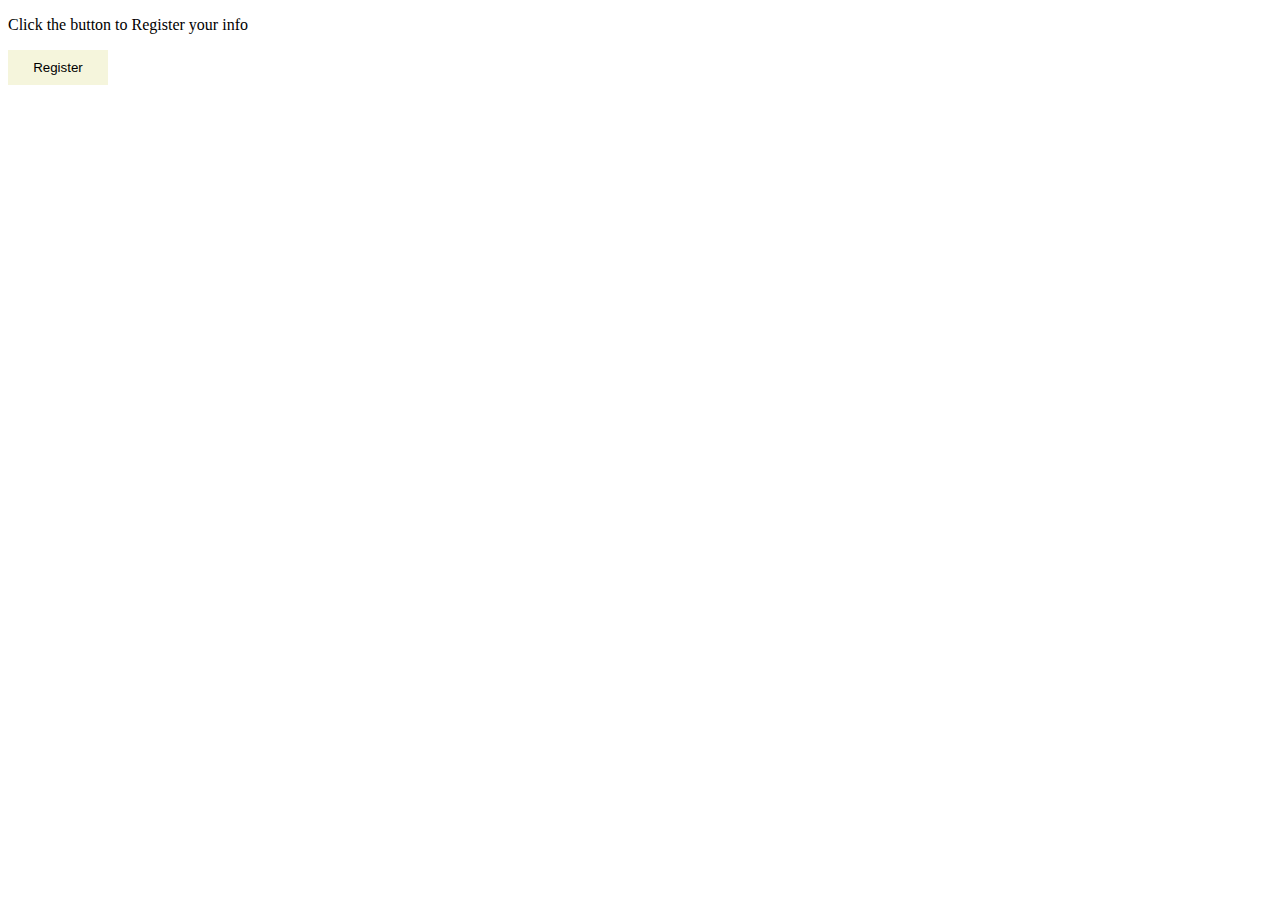
<file: Lab1/index.html>
<!DOCTYPE html>
<html lang="en">
<head>
    <meta charset="UTF-8">
    <meta name="viewport" content="width=device-width, initial-scale=1.0">
    <title>LabJs</title>
    <link rel="stylesheet" href="style.css">
</head>
<body>
    <div class="info">
        <p>Click the button to Register your info</p>
        <button onclick="personInfo()">Register </button>
        <p id="demo"></p>
        <div id="grade">

        </div>
    </div>
    



     <script src="index.js"></script>
</body>
</html>
</file>
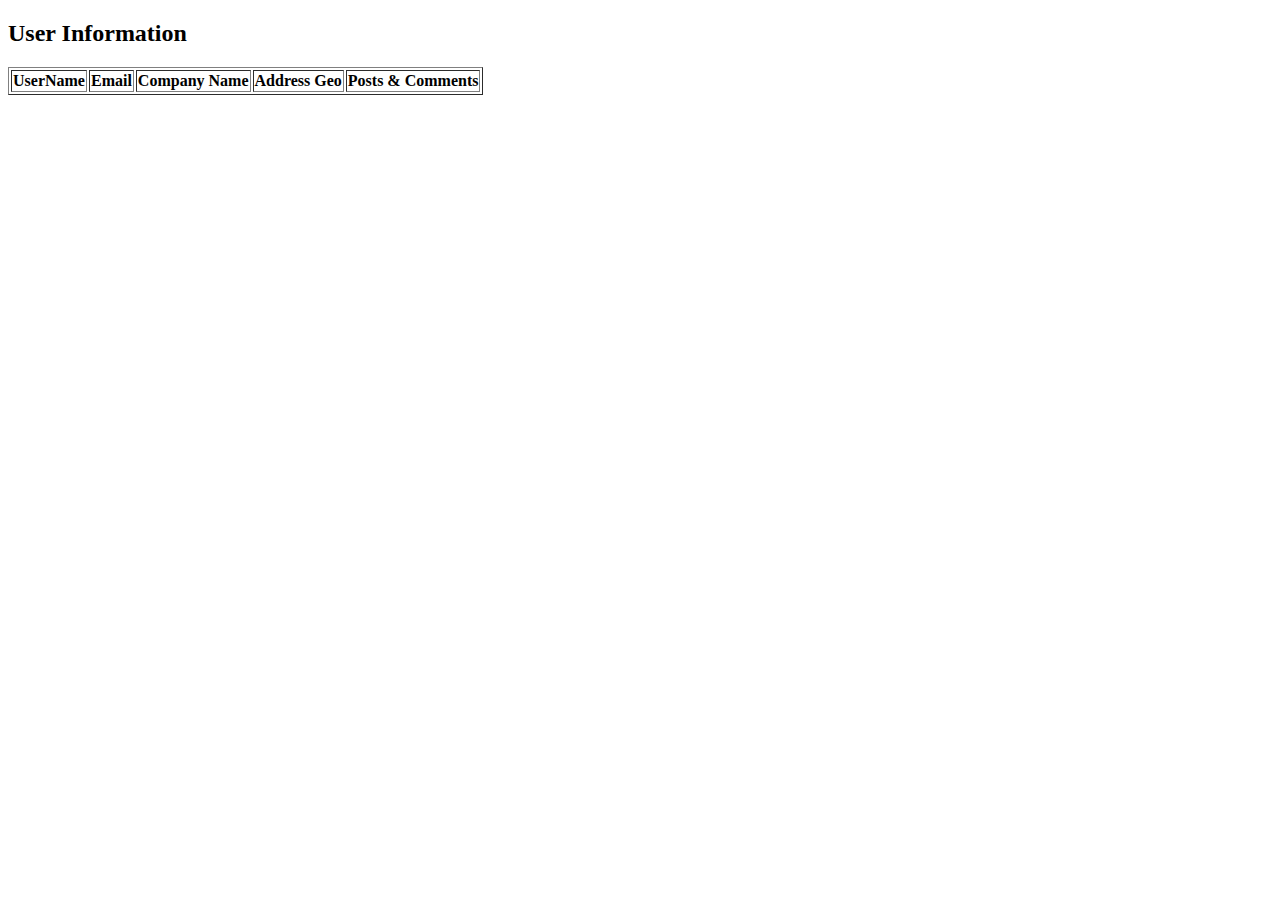
<file: Lab5/index.html>
<!DOCTYPE html>
<html lang="en">
<head>
    <meta charset="UTF-8">
    <meta name="viewport" content="width=device-width, initial-scale=1.0">
    <title>Document</title>
</head>
<body>
   
    <h2>User Information</h2>
    <table id="usersTable" border="1">
        <thead>
            <tr>
                <th>UserName</th>
                <th>Email</th>
                <th>Company Name</th>
                <th>Address Geo</th>
                <th>Posts & Comments</th>
            </tr>
        </thead>
        <tbody>
           
        </tbody>
    </table>
    <script src="index.js"></script>
</body>
</html>
</file>
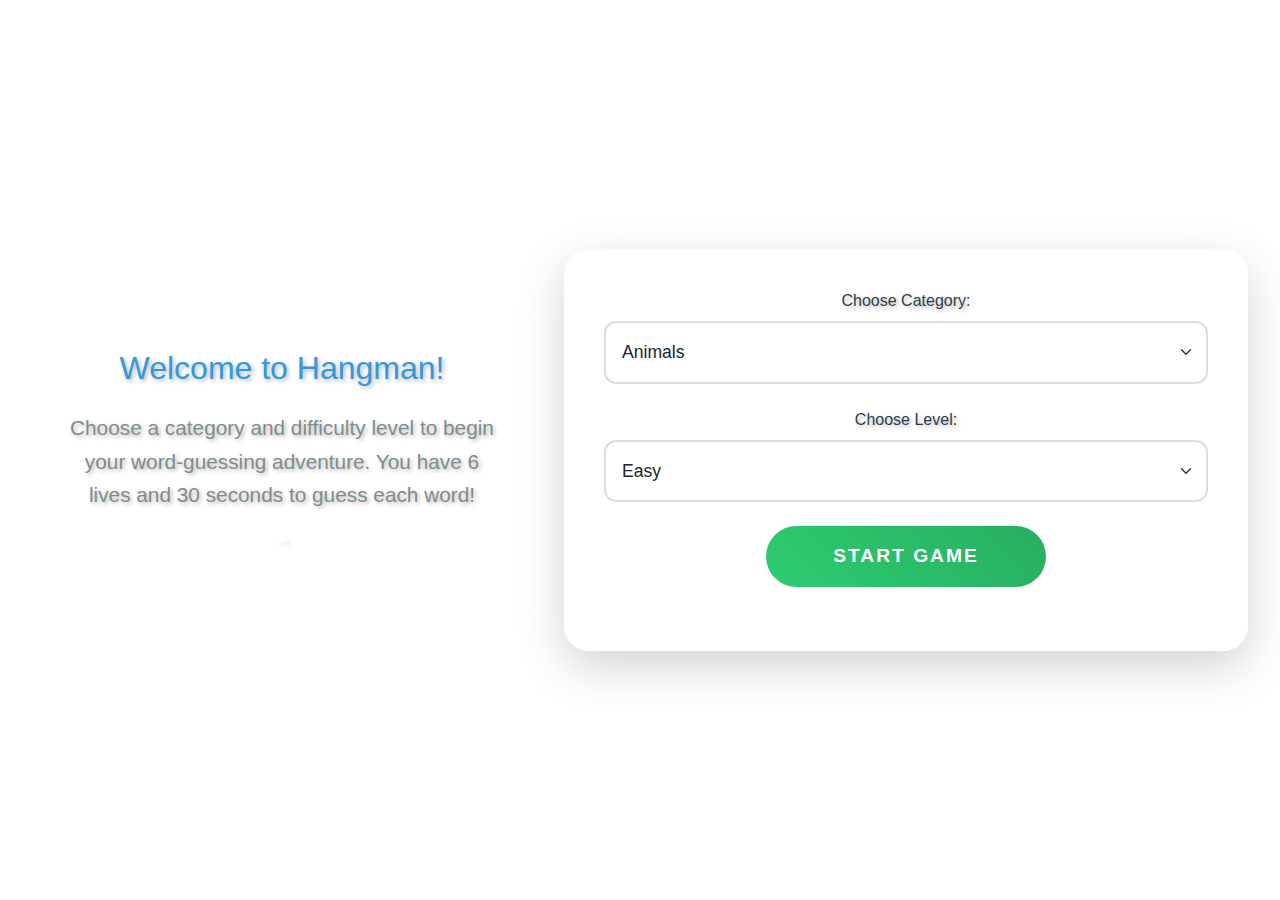
<file: Lab6/index.html>
<!DOCTYPE html>
<html lang="en">
<head>
    <meta charset="UTF-8">
    <meta name="viewport" content="width=device-width, initial-scale=1.0">
    <title>Hangman Game</title>
    <link href="https://cdn.jsdelivr.net/npm/bootstrap@5.3.0-alpha1/dist/css/bootstrap.min.css" rel="stylesheet">
    <link rel="stylesheet" href="style.css">
</head>
<body>
    <div class="container-fluid h-100 d-flex justify-content-center align-items-center">
        <div class="left-side" id="leftside">
            <h2>Welcome to Hangman!</h2>
            <p>Choose a category and difficulty level to begin your word-guessing adventure. You have 6 lives and 30 seconds to guess each word!</p>
            <div class="arrow">→</div>
        </div>
        <div class="game-card shadow-lg p-5 right-side">
            <div id="categorySelect">
                <label for="category" class="form-label">Choose Category:</label>
                <select id="category" class="form-select">
                    <option value="animals">Animals</option>
                    <option value="movies">Movies</option>
                    <option value="countries">Countries</option>
                </select>
            </div>
            <div id="levelSelect">
                <label for="level" class="form-label">Choose Level:</label>
                <select id="level" class="form-select">
                    <option value="easy">Easy</option>
                    <option value="medium">Medium</option>
                    <option value="hard">Hard</option>
                </select>
                <button id="startGame" class="btn">Start Game</button>
            </div>
            <div id="gameArea" style="display: none;">
                <h2 id="selectedCategory"></h2>
                <div class="game-stats">
                    <div class="stat-item">
                        <div class="stat-label">Timer:</div>
                        <div id="timer" class="stat-value">00:00</div>
                    </div>
                    <div class="stat-item">
                        <div class="stat-label">Lives:</div>
                        <div id="lives" class="stat-value">6</div>
                    </div>
                </div>
                <div class="hearts-container" id="livesDisplay"></div>
                <p id="wordProgress"></p>
                <input type="text" id="guessInput" maxlength="1" placeholder="Enter a letter" disabled>
                <button id="submitGuess" class="btn" disabled>Submit Guess</button>
                <button id="hintButton" class="btn" disabled>Use Hint</button>
                <p id="hint" style="display: none;"></p>
                <p id="message"></p>
                <button id="tryagain" class="btn" style="display: none;">Play Again</button>
            </div>
        </div>
    </div>
    <script type="module" src="game.js"></script>
</body>
</html>
</file>
<file: Lab1/style.css>
button{
    border: none;
    padding: 10px;
    background-color: beige;
 
    width: 100px;
}
</file>
<file: Lab6/style.css>
body {
    min-height: 100vh;
    /* background-color: #ccc;  */
    font-family: 'Segoe UI', Tahoma, Geneva, Verdana, sans-serif;
    color: #333; 
}

.container-fluid {
    min-height: 100vh;
    gap: 2rem;
    padding: 2rem;
}

.game-card {
    background: rgba(255, 255, 255, 0.95);
    border-radius: 25px;
    width: 700px; 
    box-shadow: 0 15px 35px rgba(0, 0, 0, 0.1);
    transition: transform 0.3s ease;
    padding: 2.5rem !important;
}

.game-card:hover {
    transform: translateY(-5px);
}

.left-side {
    color: #fff; 
    max-width: 500px;
    text-align: center;
    padding: 2rem;
    text-shadow: 2px 2px 4px rgba(0, 0, 0, 0.3);
}

.right-side {
    color: #2c3e50; 
    max-width: 700px; 
    text-align: center;
    padding: 2rem;
    text-shadow: 2px 2px 4px rgba(0, 0, 0, 0.3);
}

.left-side h2 {
    font-size: 2rem;
    margin-bottom: 1.5rem;
    color: #3498db;
}

.left-side p {
    font-size: 1.3rem; 
    line-height: 1.6;
    color: #7f8c8d; 
}

#gameArea {
    text-align: center;
    width: 100%;
    max-width: 1200px;
    padding: 2rem;
    margin: 0 auto;
}

#wordProgress {
    font-size: 3.5rem; 
    letter-spacing: 1.2rem;
    margin: 2rem 0;
    font-family: 'Courier New', monospace;
    font-weight: bold;
    color: #34495e; 
}

#guessInput {
    text-align: center;
    font-size: 2rem; 
    width: 200px; 
  
    margin: 1.5rem auto;
    display: block;
    border: 3px solid #3498db;
    border-radius: 15px;
    transition: all 0.3s ease;
    background-color: #fff; 
    color: #2c3e50; 
}

#guessInput:focus {
    outline: none;
    border-color: #2980b9; 
    box-shadow: 0 0 15px rgba(52, 152, 219, 0.4);
    transform: scale(1.05);
}

.btn {
    display: block;
    width: 280px;
    margin: 1.5rem auto;
    padding: 1rem;
    border: none;
    border-radius: 50px;
    cursor: pointer;
    font-weight: bold;
    font-size: 1.2rem;
    transition: all 0.3s ease;
    text-transform: uppercase;
    letter-spacing: 2px;
}

#startGame {
    background: linear-gradient(45deg, #2ecc71, #27ae60);
    color: white;
}

#submitGuess {
    background: linear-gradient(45deg, #3498db, #2980b9);
    color: white;
}

#hintButton {
    background: linear-gradient(45deg, #f1c40f, #f39c12);
    color: white;
}

#tryagain {
    background: linear-gradient(45deg, #9b59b6, #8e44ad);
    color: white;
}

.btn:hover:not(:disabled) {
    transform: scale(1.05);
    box-shadow: 0 8px 20px rgba(0, 0, 0, 0.2);
}

.btn:disabled {
    opacity: 0.6;
    cursor: not-allowed;
}

#hint {
    color: #f39c12;
    font-size: 1.2rem;
    padding: 1.5rem;
    margin: 1.5rem 0;
    background: rgba(243, 156, 18, 0.1);
    border-radius: 15px;
}

.game-stats {
    display: flex;
    justify-content: center;
    gap: 3rem;
    margin: 2rem 0;
    padding: 1.5rem;
    background: rgba(52, 152, 219, 0.1);
    border-radius: 15px;
}

.stat-item {
    text-align: center;
    background: white;
    padding: 1rem 2rem;
    border-radius: 12px;
    box-shadow: 0 4px 12px rgba(0, 0, 0, 0.1);
}

.stat-label {
    font-size: 1.1rem;
    color: #7f8c8d;
    margin-bottom: 0.5rem;
}

.stat-value {
    font-size: 2rem;
    font-weight: bold;
    color: #2c3e50;
}

.form-select {
    width: 100%;
    padding: 1rem;
    font-size: 1.1rem;
    border-radius: 12px;
    border: 2px solid #ddd;
    margin-bottom: 1.5rem;
    transition: all 0.3s ease;
}

.form-select:focus {
    outline: none;
    border-color: #3498db;
    box-shadow: 0 0 15px rgba(52, 152, 219, 0.1);
}

.difficulty-badge {
    display: inline-block;
    padding: 0.5rem 1.2rem;
    border-radius: 20px;
    font-size: 1rem;
    margin-left: 1rem;
    font-weight: bold;
}
.difficulty-easy {
    background-color: #2ecc71;
    color: white;
}

.difficulty-medium {
    background-color: #f39c12;
    color: white;
}

.difficulty-hard {
    background-color: #e74c3c;
    color: white;
}

.hearts-container {
    display: flex;
    justify-content: center;
    gap: 0.5rem;
    margin: 1rem 0;
    font-size: 2rem;
}

.heart {
    color: #e74c3c;
    transition: transform 0.3s ease;
}

.heart-empty {
    color: #bdc3c7;
}

.timer-container {
    font-size: 2rem;
    font-weight: bold;
    color: #2c3e50;
    margin: 1rem 0;
}

.timer-label {
    font-size: 1.2rem;
    color: #7f8c8d;
}
</file>
